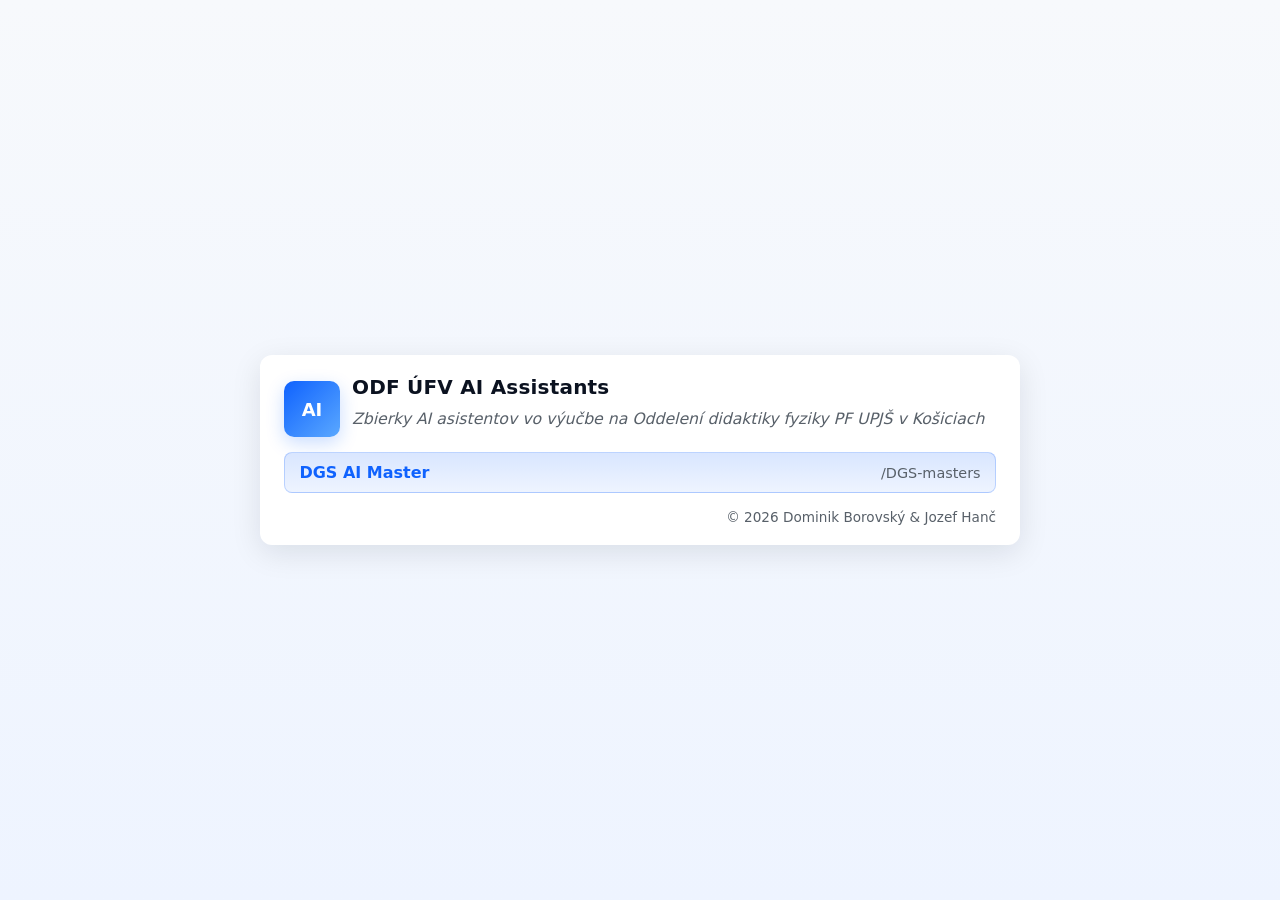
<file: index.html>
<!DOCTYPE html>
<html lang="en">
<head>
<meta charset="utf-8">
<meta name="viewport" content="width=device-width,initial-scale=1">
<title>ODF ÚFV AI Assistants</title>
<!--BOTHUB-CONFIG
{
 "version": 1,
 "template": "classic",
 "palette": {
  "bg": "#f7f9fc",
  "bg2": "#eef4ff",
  "card": "#ffffff",
  "accent": "#0f62fe",
  "accent2": "#5aa8ff",
  "text": "#0b1220",
  "muted": "#586069"
 },
 "page": {
  "title": "ODF ÚFV AI Assistants",
  "lang": "en",
  "logo": "AI",
  "heading": "ODF ÚFV AI Assistants",
  "lead": "\u003ci\u003eZbierky AI asistentov vo výučbe na Oddelení didaktiky fyziky PF UPJŠ v Košiciach\u003c/i\u003e",
  "info": "",
  "footer": "© 2026 Dominik Borovský &amp; Jozef Hanč\u003cbr\u003e",
  "show_desc": true,
  "show_meta": true
 },
 "items": [
  {
   "folder": "_trash",
   "title": "Trash",
   "desc": "",
   "meta": "/_trash",
   "hidden": true,
   "newtab": true
  },
  {
   "folder": "template",
   "title": "Template",
   "desc": "",
   "meta": "/template",
   "hidden": true,
   "newtab": true
  },
  {
   "folder": "DGS-masters",
   "title": "DGS AI Master",
   "desc": "",
   "meta": "/DGS-masters",
   "hidden": false,
   "newtab": true
  },
  {
   "folder": "scripts",
   "title": "Scripts",
   "desc": "",
   "meta": "/scripts",
   "hidden": true,
   "newtab": true
  }
 ]
}
-->
<!-- Generated by Bot Hub Builder. Edit with bothub.py; manual changes will be overwritten on next save. -->
<style>
:root{--bg:#f7f9fc;--bg2:#eef4ff;--card:#ffffff;--accent:#0f62fe;--accent2:#5aa8ff;--text:#0b1220;--muted:#586069;--tint1:#d9e6ff;--tint2:#eef4ff;--tint1h:#c1d6ff;--tint2h:#dbe7ff;--border:rgba(15,98,254,0.22);--shadow:rgba(10,15,30,.10);--on-accent:#ffffff}

*{box-sizing:border-box}
body{margin:0;font-family:system-ui,-apple-system,"Segoe UI",Roboto,"Helvetica Neue",Arial,sans-serif;
  background:linear-gradient(180deg,var(--bg) 0%,var(--bg2) 100%);background-attachment:fixed;color:var(--text);min-height:100vh}
.logo{flex:none;width:56px;height:56px;background:linear-gradient(135deg,var(--accent),var(--accent2));border-radius:10px;
  display:flex;align-items:center;justify-content:center;color:var(--on-accent);font-weight:700;font-size:18px;box-shadow:0 6px 18px var(--border)}
h1{margin:0;font-size:1.25rem;letter-spacing:.2px}
p.lead{margin:.625rem 0 1rem;color:var(--muted);font-size:.98rem}
.info{margin:.5rem 0 1rem;font-size:.95rem;line-height:1.55}
.info p{margin:.5rem 0}.info ul{margin:.5rem 0;padding-left:1.25rem}.info li{margin:.25rem 0}
.info a{color:var(--accent)}
nav ul{list-style:none;padding:0;margin:0}
nav a{display:block;text-decoration:none;color:var(--accent);font-weight:600;
  transition:transform .12s ease,box-shadow .12s ease,background .12s ease}
nav .row{display:flex;align-items:center;justify-content:space-between;gap:.75rem}
nav .meta{color:var(--muted);font-weight:500;font-size:.9rem}
nav .desc{display:block;font-size:.8rem;font-style:italic;font-weight:400;color:var(--muted);line-height:1.45;margin-top:.25rem}
nav .desc strong{color:var(--text)}
footer{margin-top:1rem;font-size:.85rem;color:var(--muted);text-align:right}

body{display:flex;align-items:center;justify-content:center;padding:2rem}
.container{width:100%;max-width:760px;background:var(--card);border-radius:12px;box-shadow:0 8px 30px var(--shadow);padding:1.25rem 1.5rem}
header{display:flex;align-items:center;gap:.75rem;margin-bottom:.5rem}
nav ul{display:grid;gap:.5rem}
nav a{padding:.65rem .9rem;background:linear-gradient(180deg,var(--tint1),var(--tint2));border:1px solid var(--border);border-radius:8px}
nav a:hover{transform:translateY(-3px);background:linear-gradient(180deg,var(--tint1h),var(--tint2h));box-shadow:0 8px 20px var(--border)}
@media(max-width:420px){body{padding:1rem}.container{padding:1rem}.logo{width:48px;height:48px;font-size:16px}h1{font-size:1.1rem}}

</style>
</head>
<body class="tpl-classic">
  <main class="container" role="main">
    <header>
      <div class="logo" aria-hidden="true">AI</div>
      <div>
        <h1>ODF ÚFV AI Assistants</h1>
        <p class="lead"><i>Zbierky AI asistentov vo výučbe na Oddelení didaktiky fyziky PF UPJŠ v Košiciach</i></p>
      </div>
    </header>
    <nav aria-label="Bots and topics">
      <ul>
        <!-- [hidden] <li><a href="_trash/index.html" target="_blank" rel="noopener noreferrer"><span class="row"><span class="title">Trash</span><span class="meta">/_trash</span></span></a></li> -->
        <!-- [hidden] <li><a href="template/index.html" target="_blank" rel="noopener noreferrer"><span class="row"><span class="title">Template</span><span class="meta">/template</span></span></a></li> -->
        <li><a href="DGS-masters/index.html" target="_blank" rel="noopener noreferrer"><span class="row"><span class="title">DGS AI Master</span><span class="meta">/DGS-masters</span></span></a></li>
        <!-- [hidden] <li><a href="scripts/index.html" target="_blank" rel="noopener noreferrer"><span class="row"><span class="title">Scripts</span><span class="meta">/scripts</span></span></a></li> -->
      </ul>
    </nav>
    <footer>© 2026 Dominik Borovský &amp; Jozef Hanč<br></footer>
  </main>
</body>
</html>
</file>
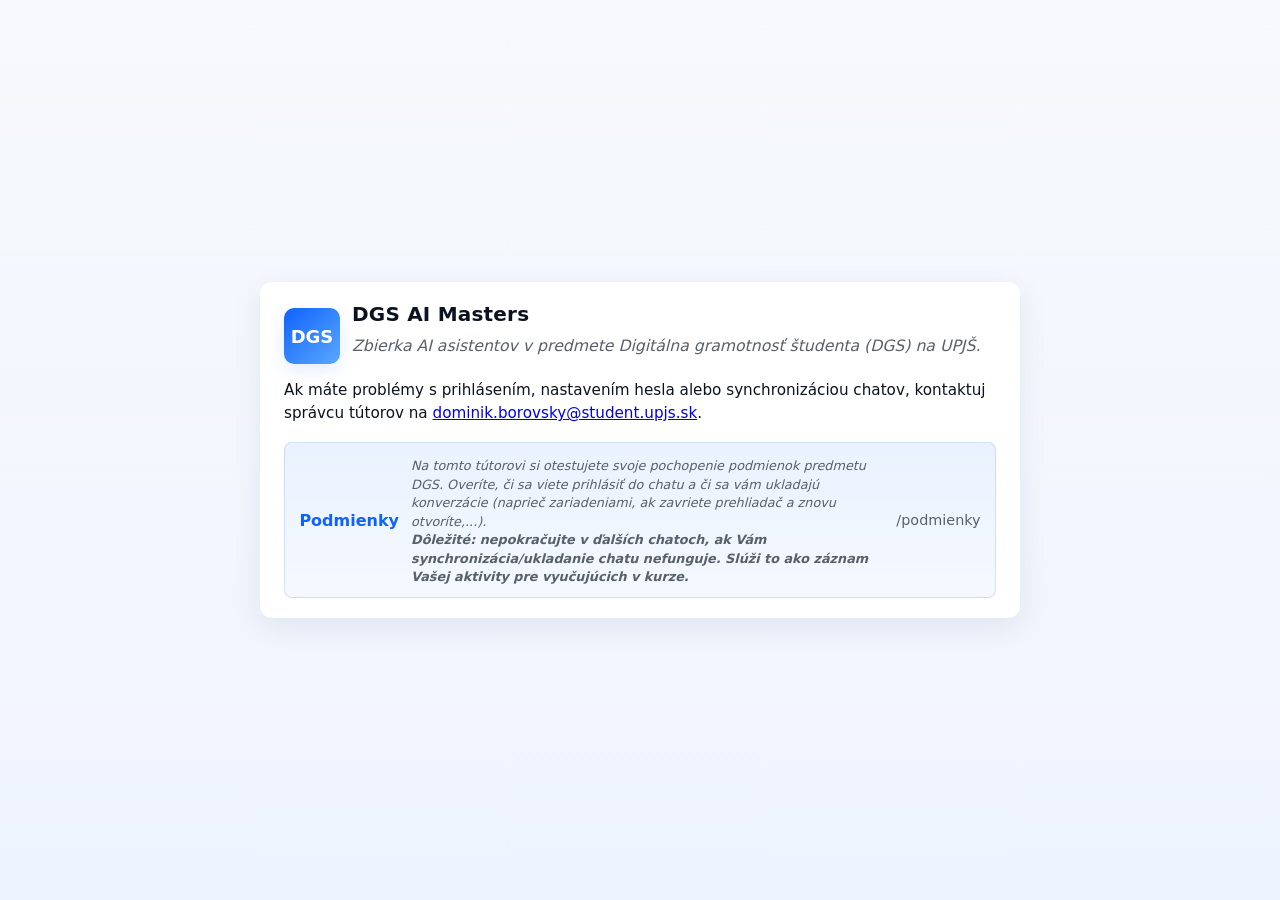
<file: DGS-master/index.html>
<!DOCTYPE html><html lang="en"><head>
  <meta charset="utf-8">
  <meta name="viewport" content="width=device-width,initial-scale=1">
  <title>DGS AI Master</title>
  <style>
    :root{
      --bg:#f7f9fc;
      --card:#ffffff;
      --accent:#0f62fe;
      --muted:#586069;
    }
    *{box-sizing:border-box}
    body{
      margin:0;
      font-family:system-ui,-apple-system,"Segoe UI",Roboto,"Helvetica Neue",Arial;
      background:linear-gradient(180deg,var(--bg) 0%, #eef4ff 100%);
      color:#0b1220;
      min-height:100vh;
      display:flex;
      align-items:center;
      justify-content:center;
      padding:2rem;
    }
    .container{
      width:100%;
      max-width:760px;
      background:var(--card);
      border-radius:12px;
      box-shadow:0 8px 30px rgba(15,20,40,0.08);
      padding:1.25rem 1.5rem;
    }
    header{
      display:flex;
      align-items:center;
      gap:0.75rem;
      margin-bottom:0.5rem;
    }
	
	.info{
	  margin:0.5rem 0 1rem;
	  font-size:0.95rem;
	  line-height:1.55;
	}
	.info p{
	  margin:0.5rem 0;
	}
	.info ul{
	  margin:0.5rem 0;
	  padding-left:1.25rem;
	}
	.info li{
	  margin:0.25rem 0;
	}
	
    .logo{
      width:56px;
      height:56px;
      background:linear-gradient(135deg,var(--accent),#5aa8ff);
      border-radius:10px;
      display:flex;
      align-items:center;
      justify-content:center;
      color:white;
      font-weight:700;
      font-size:18px;
      box-shadow:0 6px 18px rgba(15,98,254,0.12);
    }
    h1{
      margin:0;
      font-size:1.25rem;
      letter-spacing:0.2px;
    }
    p.lead{
      margin:0.625rem 0 1rem;
      color:var(--muted);
      font-size:0.98rem;
    }
    nav ul{
      list-style:none;
      padding:0;
      margin:0;
      display:grid;
      gap:0.5rem;
    }
    nav a{
	  display:block;
	  gap:0.25rem;
      display:flex;
      align-items:center;
      justify-content:space-between;
      gap:0.75rem;
      padding:0.65rem 0.9rem;
      background:linear-gradient(180deg,#ffffff,#fbfdff);
      border:1px solid rgba(11,18,32,0.06);
      border-radius:8px;
      text-decoration:none;
      color:var(--accent);
      font-weight:600;
      transition:transform .12s ease, box-shadow .12s ease;
	  background:linear-gradient(180deg,#eaf2ff,#f5f9ff);
      border:1px solid rgba(15,98,254,0.15);
    }
    nav a:hover{
      transform:translateY(-3px);
	  background:linear-gradient(180deg,#ddeaff,#eaf2ff);
      box-shadow:0 8px 20px rgba(15,98,254,0.10);
    }
    nav .meta{
      color:var(--muted);
      font-weight:500;
      font-size:0.9rem;
    }
    footer{
      margin-top:1rem;
      font-size:0.85rem;
      color:var(--muted);
      text-align:right;
    }

    /* Small screens */
    @media (max-width:420px){
      .container{padding:1rem}
      .logo{width:48px;height:48px;font-size:16px}
      h1{font-size:1.1rem}
    }
	nav .row{
	  display:flex;
	  align-items:center;
	  justify-content:space-between; /* title left, meta right */
	  gap:0.75rem;
	}
	nav .desc{
	  display:block;
	  font-size:0.8rem;
	  font-style:italic;
	  font-weight:400;
	  color:var(--muted);
	  line-height:1.45;
	  margin-top:0.25rem;
	}
	}
  </style>
</head>
<body>
  <main class="container" role="main">
    <header>
      <div class="logo" aria-hidden="true">DGS</div>
      <div>
        <h1>DGS AI Masters</h1>
        <p class="lead"><em>Zbierka AI asistentov v  predmete Digitálna gramotnosť študenta (DGS) na UPJŠ.</em></p>
      </div>
    </header>
	<div class="info">
	  <p>Ak máte problémy s prihlásením, nastavením hesla alebo synchronizáciou chatov, kontaktuj správcu tútorov na <a href="mailto:dominik.borovsky@student.upjs.sk">dominik.borovsky@student.upjs.sk</a>.</p>
	</div>

    <nav aria-label="AI tutors and topics">
      <ul>
		<li>
		  <a href="podmienky/index.html" target="_blank" rel="noopener noreferrer">
			<span class="title">Podmienky</span>
			<span class="desc">Na tomto tútorovi si otestujete svoje pochopenie podmienok predmetu DGS. Overíte, či sa viete prihlásiť do chatu a či sa vám ukladajú konverzácie (naprieč zariadeniami, ak zavriete prehliadač a znovu otvoríte,...).<br><strong>Dôležité: nepokračujte v ďalších chatoch, ak Vám synchronizácia/ukladanie chatu nefunguje. Slúži to ako záznam Vašej aktivity pre vyučujúcich v kurze.</strong></span>
			<span class="meta">/podmienky</span>
		  </a>
		</li>
		
		<!-- <li>
		  <a href="test/index.html" target="_blank" rel="noopener noreferrer">
			<span class="title">Test</span>
			<span class="desc">Na tomto tútorovi otestujete, či sa viete prihlásiť do chatu a či sa vám ukladajú konverzácie (naprieč zariadeniami, ak zavriete prehliadač a znovu otvoríte,...). <br> <br> <strong>Dôležité: nepokračujte v ďalších chatoch, ak Vám synchronizácia/ukladanie chatu nefunguje. Slúži to ako záznam Vašej aktivity pre vyučujúcich v kurze.</strong></span>
			<span class="meta">/test</span>
		  </a>
		</li> -->
	  </ul>
    </nav>
  </main>


</body></html>
</file>
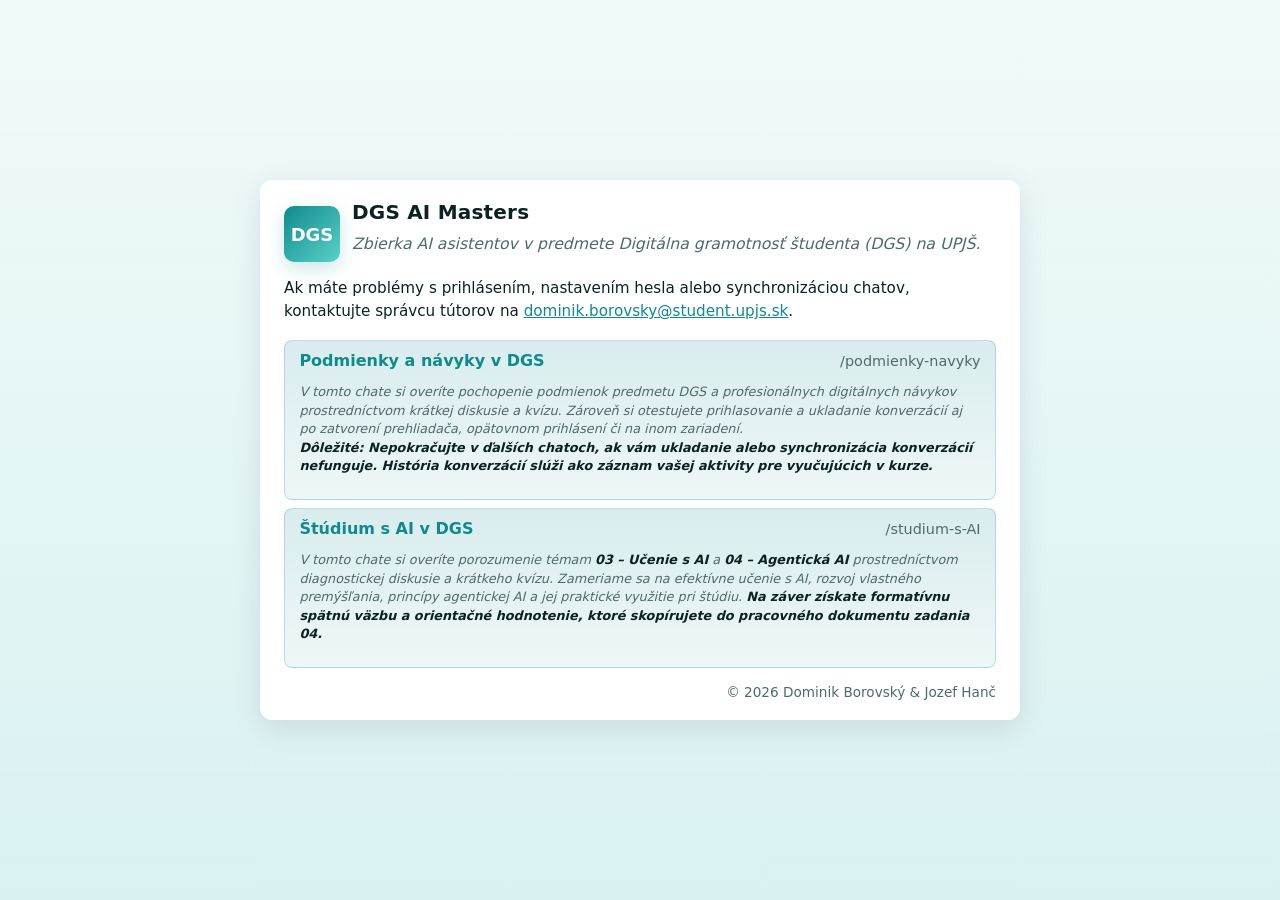
<file: DGS-masters/index.html>
<!DOCTYPE html>
<html lang="sk">
<head>
<meta charset="utf-8">
<meta name="viewport" content="width=device-width,initial-scale=1">
<title>DGS AI Master</title>
<!--BOTHUB-CONFIG
{
 "version": 1,
 "template": "classic",
 "palette": {
  "bg": "#f1fafa",
  "bg2": "#d9f1f1",
  "card": "#ffffff",
  "accent": "#0f8b8d",
  "accent2": "#5ad1c9",
  "text": "#0c2222",
  "muted": "#4f6a6a"
 },
 "page": {
  "title": "DGS AI Master",
  "lang": "sk",
  "logo": "DGS",
  "heading": "DGS AI Masters",
  "lead": "\u003cem\u003eZbierka AI asistentov v  predmete Digitálna gramotnosť študenta (DGS) na UPJŠ.\u003c/em\u003e",
  "info": "\u003cp\u003eAk máte problémy s prihlásením, nastavením hesla alebo synchronizáciou chatov, kontaktujte správcu tútorov na \u003ca href=\"mailto:dominik.borovsky@student.upjs.sk\"\u003edominik.borovsky@student.upjs.sk\u003c/a\u003e.\u003c/p\u003e",
  "footer": "© 2026 Dominik Borovský &amp; Jozef Hanč",
  "show_desc": true,
  "show_meta": true
 },
 "items": [
  {
   "folder": "podmienky-navyky",
   "title": "Podmienky a návyky v DGS",
   "desc": "\u003cp\u003eV tomto chate si overíte pochopenie podmienok predmetu DGS a profesionálnych digitálnych návykov prostredníctvom krátkej diskusie a kvízu.&nbsp;\u003cspan style=\"font-size: 0.8rem; background-color: rgba(0, 0, 0, 0);\"\u003eZároveň si otestujete prihlasovanie a ukladanie konverzácií aj po zatvorení prehliadača, opätovnom prihlásení či na inom zariadení.&nbsp;\u003cbr\u003e\u003c/span\u003e\u003cstrong style=\"font-size: 0.8rem; background-color: rgba(0, 0, 0, 0);\"\u003eDôležité: Nepokračujte v ďalších chatoch, ak vám ukladanie alebo synchronizácia konverzácií nefunguje. História konverzácií slúži ako záznam vašej aktivity pre vyučujúcich v kurze.\u003c/strong\u003e\u003c/p\u003e",
   "meta": "/podmienky-navyky",
   "hidden": false,
   "newtab": true
  },
  {
   "folder": "studium-s-AI",
   "title": "Štúdium s AI v DGS",
   "desc": "\u003cp\u003eV tomto chate si overíte porozumenie témam \u003cstrong\u003e03 – Učenie s AI\u003c/strong\u003e a \u003cstrong\u003e04 – Agentická AI\u003c/strong\u003e prostredníctvom diagnostickej diskusie a krátkeho kvízu. Zameriame sa na efektívne učenie s AI, rozvoj vlastného premýšľania, princípy agentickej AI a jej praktické využitie pri štúdiu. \u003cstrong\u003eNa záver získate formatívnu spätnú väzbu a orientačné hodnotenie, ktoré skopírujete do pracovného dokumentu zadania 04.\u003c/strong\u003e\u003c/p\u003e",
   "meta": "/studium-s-AI",
   "hidden": false,
   "newtab": true
  }
 ]
}
-->
<!-- Generated by Bot Hub Builder. Edit with bothub.py; manual changes will be overwritten on next save. -->
<style>
:root{--bg:#f1fafa;--bg2:#d9f1f1;--card:#ffffff;--accent:#0f8b8d;--accent2:#5ad1c9;--text:#0c2222;--muted:#4f6a6a;--tint1:#d9eced;--tint2:#eef7f7;--tint1h:#c1e1e1;--tint2h:#dbeeee;--border:rgba(15,139,141,0.22);--shadow:rgba(10,15,30,.10);--on-accent:#ffffff}

*{box-sizing:border-box}
body{margin:0;font-family:system-ui,-apple-system,"Segoe UI",Roboto,"Helvetica Neue",Arial,sans-serif;
  background:linear-gradient(180deg,var(--bg) 0%,var(--bg2) 100%);background-attachment:fixed;color:var(--text);min-height:100vh}
.logo{flex:none;width:56px;height:56px;background:linear-gradient(135deg,var(--accent),var(--accent2));border-radius:10px;
  display:flex;align-items:center;justify-content:center;color:var(--on-accent);font-weight:700;font-size:18px;box-shadow:0 6px 18px var(--border)}
h1{margin:0;font-size:1.25rem;letter-spacing:.2px}
p.lead{margin:.625rem 0 1rem;color:var(--muted);font-size:.98rem}
.info{margin:.5rem 0 1rem;font-size:.95rem;line-height:1.55}
.info p{margin:.5rem 0}.info ul{margin:.5rem 0;padding-left:1.25rem}.info li{margin:.25rem 0}
.info a{color:var(--accent)}
nav ul{list-style:none;padding:0;margin:0}
nav a{display:block;text-decoration:none;color:var(--accent);font-weight:600;
  transition:transform .12s ease,box-shadow .12s ease,background .12s ease}
nav .row{display:flex;align-items:center;justify-content:space-between;gap:.75rem}
nav .meta{color:var(--muted);font-weight:500;font-size:.9rem}
nav .desc{display:block;font-size:.8rem;font-style:italic;font-weight:400;color:var(--muted);line-height:1.45;margin-top:.25rem}
nav .desc strong{color:var(--text)}
footer{margin-top:1rem;font-size:.85rem;color:var(--muted);text-align:right}

body{display:flex;align-items:center;justify-content:center;padding:2rem}
.container{width:100%;max-width:760px;background:var(--card);border-radius:12px;box-shadow:0 8px 30px var(--shadow);padding:1.25rem 1.5rem}
header{display:flex;align-items:center;gap:.75rem;margin-bottom:.5rem}
nav ul{display:grid;gap:.5rem}
nav a{padding:.65rem .9rem;background:linear-gradient(180deg,var(--tint1),var(--tint2));border:1px solid var(--border);border-radius:8px}
nav a:hover{transform:translateY(-3px);background:linear-gradient(180deg,var(--tint1h),var(--tint2h));box-shadow:0 8px 20px var(--border)}
@media(max-width:420px){body{padding:1rem}.container{padding:1rem}.logo{width:48px;height:48px;font-size:16px}h1{font-size:1.1rem}}

</style>
</head>
<body class="tpl-classic">
  <main class="container" role="main">
    <header>
      <div class="logo" aria-hidden="true">DGS</div>
      <div>
        <h1>DGS AI Masters</h1>
        <p class="lead"><em>Zbierka AI asistentov v  predmete Digitálna gramotnosť študenta (DGS) na UPJŠ.</em></p>
      </div>
    </header>
    <div class="info"><p>Ak máte problémy s prihlásením, nastavením hesla alebo synchronizáciou chatov, kontaktujte správcu tútorov na <a href="mailto:dominik.borovsky@student.upjs.sk">dominik.borovsky@student.upjs.sk</a>.</p></div>
    <nav aria-label="Bots and topics">
      <ul>
        <li><a href="podmienky-navyky/index.html" target="_blank" rel="noopener noreferrer"><span class="row"><span class="title">Podmienky a návyky v DGS</span><span class="meta">/podmienky-navyky</span></span><span class="desc"><p>V tomto chate si overíte pochopenie podmienok predmetu DGS a profesionálnych digitálnych návykov prostredníctvom krátkej diskusie a kvízu.&nbsp;<span style="font-size: 0.8rem; background-color: rgba(0, 0, 0, 0);">Zároveň si otestujete prihlasovanie a ukladanie konverzácií aj po zatvorení prehliadača, opätovnom prihlásení či na inom zariadení.&nbsp;<br></span><strong style="font-size: 0.8rem; background-color: rgba(0, 0, 0, 0);">Dôležité: Nepokračujte v ďalších chatoch, ak vám ukladanie alebo synchronizácia konverzácií nefunguje. História konverzácií slúži ako záznam vašej aktivity pre vyučujúcich v kurze.</strong></p></span></a></li>
        <li><a href="studium-s-AI/index.html" target="_blank" rel="noopener noreferrer"><span class="row"><span class="title">Štúdium s AI v DGS</span><span class="meta">/studium-s-AI</span></span><span class="desc"><p>V tomto chate si overíte porozumenie témam <strong>03 – Učenie s AI</strong> a <strong>04 – Agentická AI</strong> prostredníctvom diagnostickej diskusie a krátkeho kvízu. Zameriame sa na efektívne učenie s AI, rozvoj vlastného premýšľania, princípy agentickej AI a jej praktické využitie pri štúdiu. <strong>Na záver získate formatívnu spätnú väzbu a orientačné hodnotenie, ktoré skopírujete do pracovného dokumentu zadania 04.</strong></p></span></a></li>
      </ul>
    </nav>
    <footer>© 2026 Dominik Borovský &amp; Jozef Hanč</footer>
  </main>
</body>
</html>
</file>
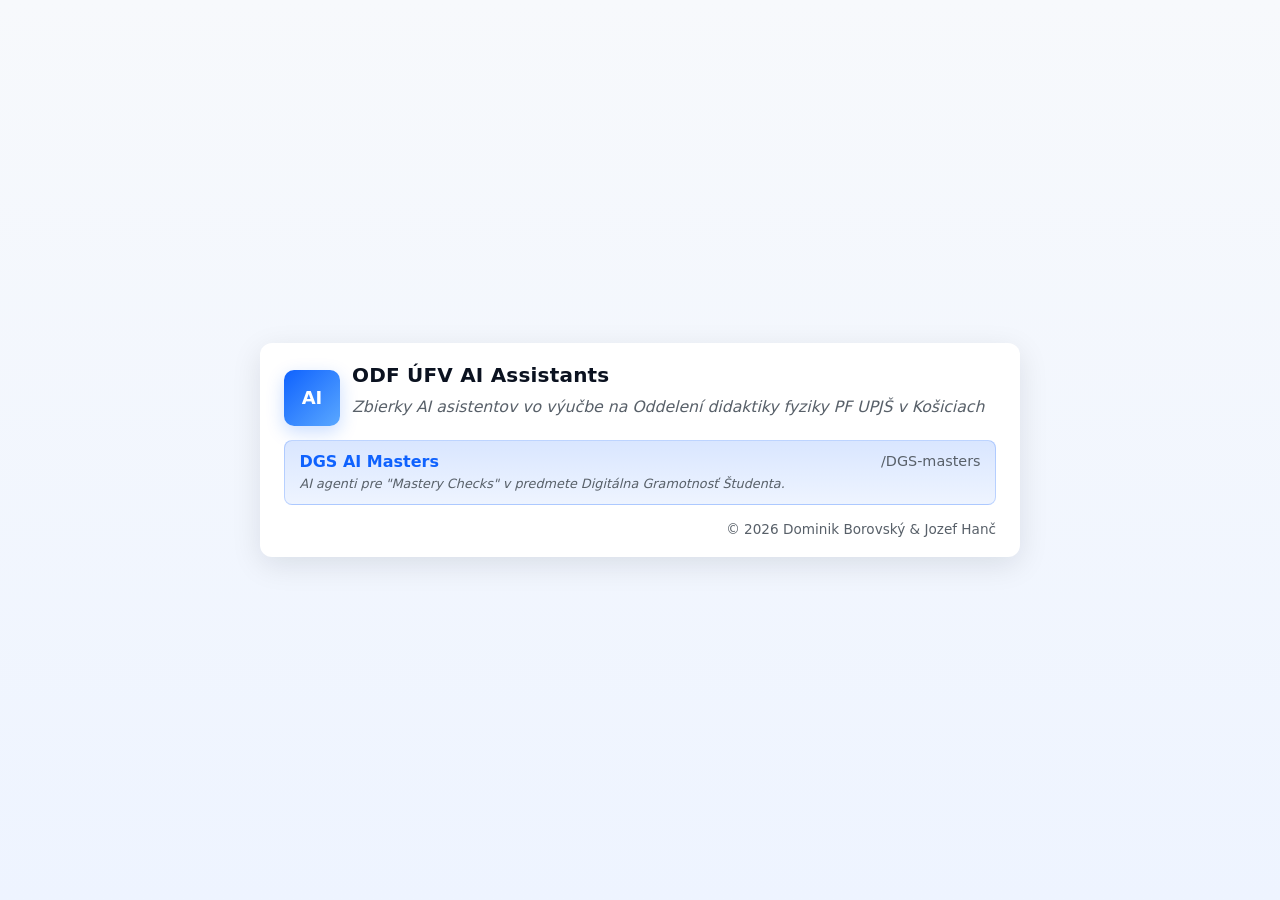
<file: .bothub_backups/_root/index_20261030_165732.html>
<!DOCTYPE html>
<html lang="en">
<head>
<meta charset="utf-8">
<meta name="viewport" content="width=device-width,initial-scale=1">
<title>ODF ÚFV AI Assistants</title>
<!--BOTHUB-CONFIG
{
 "version": 1,
 "template": "classic",
 "palette": {
  "bg": "#f7f9fc",
  "bg2": "#eef4ff",
  "card": "#ffffff",
  "accent": "#0f62fe",
  "accent2": "#5aa8ff",
  "text": "#0b1220",
  "muted": "#586069"
 },
 "page": {
  "title": "ODF ÚFV AI Assistants",
  "lang": "en",
  "logo": "AI",
  "heading": "ODF ÚFV AI Assistants",
  "lead": "\u003ci\u003eZbierky AI asistentov vo výučbe na Oddelení didaktiky fyziky PF UPJŠ v Košiciach\u003c/i\u003e",
  "info": "",
  "footer": "© 2026 Dominik Borovský &amp; Jozef Hanč\u003cbr\u003e",
  "show_desc": true,
  "show_meta": true
 },
 "items": [
  {
   "folder": "DGS-Masters",
   "title": "DGS AI Masters",
   "desc": "AI agenti pre \"Mastery Checks\" v predmete Digitálna Gramotnosť Študenta.",
   "meta": "/DGS-Masters",
   "hidden": false,
   "newtab": true
  },
  {
   "folder": "_trash",
   "title": "Trash",
   "desc": "",
   "meta": "/_trash",
   "hidden": true,
   "newtab": true
  },
  {
   "folder": "template",
   "title": "Template",
   "desc": "",
   "meta": "/template",
   "hidden": true,
   "newtab": true
  }
 ]
}
-->
<!-- Generated by Bot Hub Builder. Edit with bothub.py; manual changes will be overwritten on next save. -->
<style>
:root{--bg:#f7f9fc;--bg2:#eef4ff;--card:#ffffff;--accent:#0f62fe;--accent2:#5aa8ff;--text:#0b1220;--muted:#586069;--tint1:#d9e6ff;--tint2:#eef4ff;--tint1h:#c1d6ff;--tint2h:#dbe7ff;--border:rgba(15,98,254,0.22);--shadow:rgba(10,15,30,.10);--on-accent:#ffffff}

*{box-sizing:border-box}
body{margin:0;font-family:system-ui,-apple-system,"Segoe UI",Roboto,"Helvetica Neue",Arial,sans-serif;
  background:linear-gradient(180deg,var(--bg) 0%,var(--bg2) 100%);background-attachment:fixed;color:var(--text);min-height:100vh}
.logo{flex:none;width:56px;height:56px;background:linear-gradient(135deg,var(--accent),var(--accent2));border-radius:10px;
  display:flex;align-items:center;justify-content:center;color:var(--on-accent);font-weight:700;font-size:18px;box-shadow:0 6px 18px var(--border)}
h1{margin:0;font-size:1.25rem;letter-spacing:.2px}
p.lead{margin:.625rem 0 1rem;color:var(--muted);font-size:.98rem}
.info{margin:.5rem 0 1rem;font-size:.95rem;line-height:1.55}
.info p{margin:.5rem 0}.info ul{margin:.5rem 0;padding-left:1.25rem}.info li{margin:.25rem 0}
.info a{color:var(--accent)}
nav ul{list-style:none;padding:0;margin:0}
nav a{display:block;text-decoration:none;color:var(--accent);font-weight:600;
  transition:transform .12s ease,box-shadow .12s ease,background .12s ease}
nav .row{display:flex;align-items:center;justify-content:space-between;gap:.75rem}
nav .meta{color:var(--muted);font-weight:500;font-size:.9rem}
nav .desc{display:block;font-size:.8rem;font-style:italic;font-weight:400;color:var(--muted);line-height:1.45;margin-top:.25rem}
nav .desc strong{color:var(--text)}
footer{margin-top:1rem;font-size:.85rem;color:var(--muted);text-align:right}

body{display:flex;align-items:center;justify-content:center;padding:2rem}
.container{width:100%;max-width:760px;background:var(--card);border-radius:12px;box-shadow:0 8px 30px var(--shadow);padding:1.25rem 1.5rem}
header{display:flex;align-items:center;gap:.75rem;margin-bottom:.5rem}
nav ul{display:grid;gap:.5rem}
nav a{padding:.65rem .9rem;background:linear-gradient(180deg,var(--tint1),var(--tint2));border:1px solid var(--border);border-radius:8px}
nav a:hover{transform:translateY(-3px);background:linear-gradient(180deg,var(--tint1h),var(--tint2h));box-shadow:0 8px 20px var(--border)}
@media(max-width:420px){body{padding:1rem}.container{padding:1rem}.logo{width:48px;height:48px;font-size:16px}h1{font-size:1.1rem}}

</style>
</head>
<body class="tpl-classic">
  <main class="container" role="main">
    <header>
      <div class="logo" aria-hidden="true">AI</div>
      <div>
        <h1>ODF ÚFV AI Assistants</h1>
        <p class="lead"><i>Zbierky AI asistentov vo výučbe na Oddelení didaktiky fyziky PF UPJŠ v Košiciach</i></p>
      </div>
    </header>
    <nav aria-label="Bots and topics">
      <ul>
        <li><a href="DGS-masters/index.html" target="_blank" rel="noopener noreferrer"><span class="row"><span class="title">DGS AI Masters</span><span class="meta">/DGS-masters</span></span><span class="desc">AI agenti pre "Mastery Checks" v predmete Digitálna Gramotnosť Študenta.</span></a></li>
        <!-- [hidden] <li><a href="_trash/index.html" target="_blank" rel="noopener noreferrer"><span class="row"><span class="title">Trash</span><span class="meta">/_trash</span></span></a></li> -->
        <!-- [hidden] <li><a href="template/index.html" target="_blank" rel="noopener noreferrer"><span class="row"><span class="title">Template</span><span class="meta">/template</span></span></a></li> -->
      </ul>
    </nav>
    <footer>© 2026 Dominik Borovský &amp; Jozef Hanč<br></footer>
  </main>
</body>
</html>
</file>
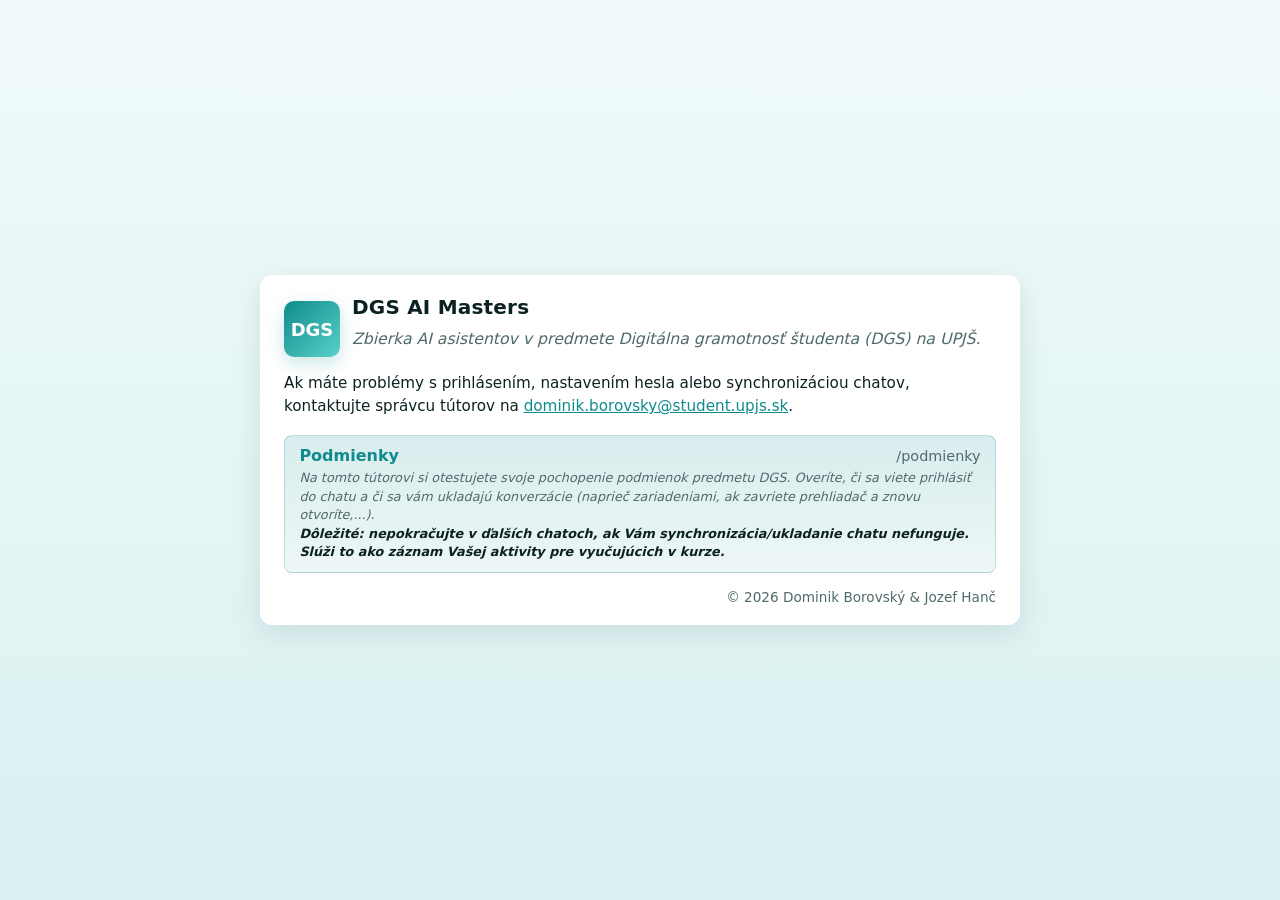
<file: .bothub_backups/DGS-masters/index_20261030_165624.html>
<!DOCTYPE html>
<html lang="sk">
<head>
<meta charset="utf-8">
<meta name="viewport" content="width=device-width,initial-scale=1">
<title>DGS AI Master</title>
<!--BOTHUB-CONFIG
{
 "version": 1,
 "template": "classic",
 "palette": {
  "bg": "#f1fafa",
  "bg2": "#d9f1f1",
  "card": "#ffffff",
  "accent": "#0f8b8d",
  "accent2": "#5ad1c9",
  "text": "#0c2222",
  "muted": "#4f6a6a"
 },
 "page": {
  "title": "DGS AI Master",
  "lang": "sk",
  "logo": "DGS",
  "heading": "DGS AI Masters",
  "lead": "\u003cem\u003eZbierka AI asistentov v  predmete Digitálna gramotnosť študenta (DGS) na UPJŠ.\u003c/em\u003e",
  "info": "\u003cp\u003eAk máte problémy s prihlásením, nastavením hesla alebo synchronizáciou chatov, kontaktujte správcu tútorov na \u003ca href=\"mailto:dominik.borovsky@student.upjs.sk\"\u003edominik.borovsky@student.upjs.sk\u003c/a\u003e.\u003c/p\u003e",
  "footer": "© 2026 Dominik Borovský &amp; Jozef Hanč",
  "show_desc": true,
  "show_meta": true
 },
 "items": [
  {
   "folder": "podmienky",
   "title": "Podmienky",
   "desc": "Na tomto tútorovi si otestujete svoje pochopenie podmienok predmetu DGS. Overíte, či sa viete prihlásiť do chatu a či sa vám ukladajú konverzácie (naprieč zariadeniami, ak zavriete prehliadač a znovu otvoríte,...).\u003cbr\u003e\u003cstrong\u003eDôležité: nepokračujte v ďalších chatoch, ak Vám synchronizácia/ukladanie chatu nefunguje. Slúži to ako záznam Vašej aktivity pre vyučujúcich v kurze.\u003c/strong\u003e",
   "meta": "/podmienky",
   "hidden": false,
   "newtab": true
  }
 ]
}
-->
<!-- Generated by Bot Hub Builder. Edit with bothub.py; manual changes will be overwritten on next save. -->
<style>
:root{--bg:#f1fafa;--bg2:#d9f1f1;--card:#ffffff;--accent:#0f8b8d;--accent2:#5ad1c9;--text:#0c2222;--muted:#4f6a6a;--tint1:#d9eced;--tint2:#eef7f7;--tint1h:#c1e1e1;--tint2h:#dbeeee;--border:rgba(15,139,141,0.22);--shadow:rgba(10,15,30,.10);--on-accent:#ffffff}

*{box-sizing:border-box}
body{margin:0;font-family:system-ui,-apple-system,"Segoe UI",Roboto,"Helvetica Neue",Arial,sans-serif;
  background:linear-gradient(180deg,var(--bg) 0%,var(--bg2) 100%);background-attachment:fixed;color:var(--text);min-height:100vh}
.logo{flex:none;width:56px;height:56px;background:linear-gradient(135deg,var(--accent),var(--accent2));border-radius:10px;
  display:flex;align-items:center;justify-content:center;color:var(--on-accent);font-weight:700;font-size:18px;box-shadow:0 6px 18px var(--border)}
h1{margin:0;font-size:1.25rem;letter-spacing:.2px}
p.lead{margin:.625rem 0 1rem;color:var(--muted);font-size:.98rem}
.info{margin:.5rem 0 1rem;font-size:.95rem;line-height:1.55}
.info p{margin:.5rem 0}.info ul{margin:.5rem 0;padding-left:1.25rem}.info li{margin:.25rem 0}
.info a{color:var(--accent)}
nav ul{list-style:none;padding:0;margin:0}
nav a{display:block;text-decoration:none;color:var(--accent);font-weight:600;
  transition:transform .12s ease,box-shadow .12s ease,background .12s ease}
nav .row{display:flex;align-items:center;justify-content:space-between;gap:.75rem}
nav .meta{color:var(--muted);font-weight:500;font-size:.9rem}
nav .desc{display:block;font-size:.8rem;font-style:italic;font-weight:400;color:var(--muted);line-height:1.45;margin-top:.25rem}
nav .desc strong{color:var(--text)}
footer{margin-top:1rem;font-size:.85rem;color:var(--muted);text-align:right}

body{display:flex;align-items:center;justify-content:center;padding:2rem}
.container{width:100%;max-width:760px;background:var(--card);border-radius:12px;box-shadow:0 8px 30px var(--shadow);padding:1.25rem 1.5rem}
header{display:flex;align-items:center;gap:.75rem;margin-bottom:.5rem}
nav ul{display:grid;gap:.5rem}
nav a{padding:.65rem .9rem;background:linear-gradient(180deg,var(--tint1),var(--tint2));border:1px solid var(--border);border-radius:8px}
nav a:hover{transform:translateY(-3px);background:linear-gradient(180deg,var(--tint1h),var(--tint2h));box-shadow:0 8px 20px var(--border)}
@media(max-width:420px){body{padding:1rem}.container{padding:1rem}.logo{width:48px;height:48px;font-size:16px}h1{font-size:1.1rem}}

</style>
</head>
<body class="tpl-classic">
  <main class="container" role="main">
    <header>
      <div class="logo" aria-hidden="true">DGS</div>
      <div>
        <h1>DGS AI Masters</h1>
        <p class="lead"><em>Zbierka AI asistentov v  predmete Digitálna gramotnosť študenta (DGS) na UPJŠ.</em></p>
      </div>
    </header>
    <div class="info"><p>Ak máte problémy s prihlásením, nastavením hesla alebo synchronizáciou chatov, kontaktujte správcu tútorov na <a href="mailto:dominik.borovsky@student.upjs.sk">dominik.borovsky@student.upjs.sk</a>.</p></div>
    <nav aria-label="Bots and topics">
      <ul>
        <li><a href="podmienky/index.html" target="_blank" rel="noopener noreferrer"><span class="row"><span class="title">Podmienky</span><span class="meta">/podmienky</span></span><span class="desc">Na tomto tútorovi si otestujete svoje pochopenie podmienok predmetu DGS. Overíte, či sa viete prihlásiť do chatu a či sa vám ukladajú konverzácie (naprieč zariadeniami, ak zavriete prehliadač a znovu otvoríte,...).<br><strong>Dôležité: nepokračujte v ďalších chatoch, ak Vám synchronizácia/ukladanie chatu nefunguje. Slúži to ako záznam Vašej aktivity pre vyučujúcich v kurze.</strong></span></a></li>
      </ul>
    </nav>
    <footer>© 2026 Dominik Borovský &amp; Jozef Hanč</footer>
  </main>
</body>
</html>
</file>
